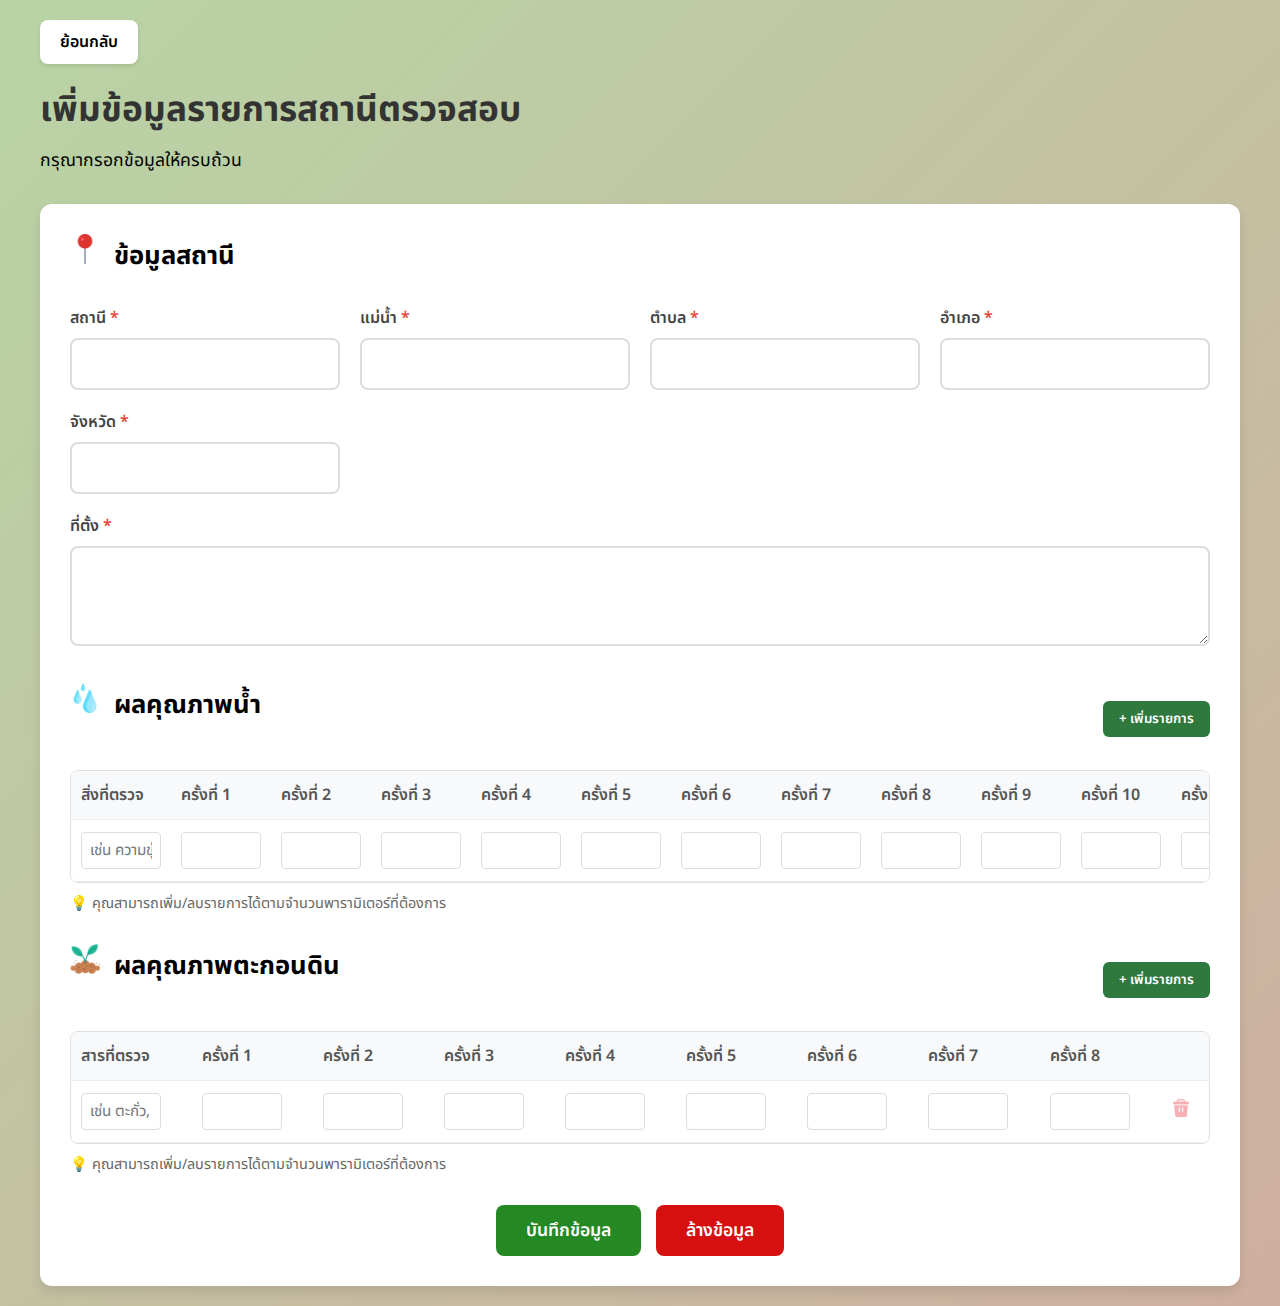
<file: static/pages/addstation.html>
<!DOCTYPE html>
<html lang="th">
<head>
    <meta charset="UTF-8">
    <meta name="viewport" content="width=device-width, initial-scale=1.0">
    <title>เพิ่มข้อมูลรายการสถานีตรวจสอบ</title>
    <link rel="icon" type="image/x-icon" href="/static/image/favicon.ico">
    <link rel="stylesheet" href="/static/css/style2.css">
</head>
<body>
    <div class="container">
        <a href="/" class="back-button">ย้อนกลับ</a>
        <div class="form-header">
            <h1>เพิ่มข้อมูลรายการสถานีตรวจสอบ</h1>
            <p>กรุณากรอกข้อมูลให้ครบถ้วน</p>
        </div>

        <form id="stationForm" class="station-form" method="POST" action="/add-station">
            <!-- ข้อมูลสถานี -->
            <div class="form-section">
                <h2><img src="/static/image/pin.png" alt="location icon" style="width: 30px;">&nbsp; ข้อมูลสถานี</h2>
                <div class="form-grid">
                    <div class="form-group">
                        <label for="station">สถานี <span>*</span></label>
                        <input type="text" id="station" name="station" required>
                    </div>
                    <div class="form-group">
                        <label for="river">แม่น้ำ <span>*</span></label>
                        <input type="text" id="river" name="river" required>
                    </div>
                    <div class="form-group">
                        <label for="tambon">ตำบล <span>*</span></label>
                        <input type="text" id="tambon" name="tambon" required>
                    </div>
                    <div class="form-group">
                        <label for="amphoe">อำเภอ <span>*</span></label>
                        <input type="text" id="amphoe" name="amphoe" required>
                    </div>
                    <div class="form-group">
                        <label for="province">จังหวัด <span>*</span></label>
                        <input type="text" id="province" name="province" required>
                    </div>
                    <div class="form-group full-width">
                        <label for="location">ที่ตั้ง <span>*</span></label>
                        <textarea id="location" name="location" rows="3" required></textarea>
                    </div>
                </div>
            </div>

            <!-- ข้อมูลคุณภาพน้ำ -->
            <div class="form-section">
                <div style="display: flex; justify-content: space-between; align-items: center;">
                    <h2><img src="/static/image/water.png" alt="location icon" style="width: 30px;">&nbsp; ผลคุณภาพน้ำ</h2>
                    <button type="button" class="btn-add-row" id="addWaterRowBtn">+ เพิ่มรายการ</button>
                </div>
                <div class="table-wrapper">
                    <table class="water-table" id="waterTable">
                        <thead><tr></tr></thead>
                        <tbody id="waterTableBody"></tbody>
                    </table>
                </div>
                <p style="font-size: 0.9em; color: #666; margin-top: 10px;">
                    💡 คุณสามารถเพิ่ม/ลบรายการได้ตามจำนวนพารามิเตอร์ที่ต้องการ
                </p>
            </div>

            <!-- ข้อมูลคุณภาพตะกอนดิน -->
            <div class="form-section">
                <div style="display: flex; justify-content: space-between; align-items: center;">
                    <h2><img src="/static/image/plant.png" alt="location icon" style="width: 30px;">&nbsp; ผลคุณภาพตะกอนดิน</h2>
                    <button type="button" class="btn-add-row" id="addSoilRowBtn">+ เพิ่มรายการ</button>
                </div>
                <div class="table-wrapper">
                    <table class="soil-table" id="soilTable">
                        <thead><tr></tr></thead>
                        <tbody id="soilTableBody"></tbody>
                    </table>
                </div>
                <p style="font-size: 0.9em; color: #666; margin-top: 10px;">
                    💡 คุณสามารถเพิ่ม/ลบรายการได้ตามจำนวนพารามิเตอร์ที่ต้องการ
                </p>
            </div>

            <!-- ปุ่มส่งฟอร์ม -->
            <div class="form-actions">
                <button type="submit" class="btn-submit">บันทึกข้อมูล</button>
                <button type="reset" class="btn-reset" >ล้างข้อมูล</button>
            </div>
        </form>
    </div>

    <script>
    // กำหนดจำนวนครั้ง
    const WATER_CHECK_COUNT = 14;
    const SOIL_CHECK_COUNT = 8;

    function createRow(type, checkCount, isFirstRow = false) {
    const row = document.createElement('tr');
    const isSoil = (type === 'soil');

    // สิ่งที่ตรวจ / สารที่ตรวจ
    const paramCell = document.createElement('td');
    const paramInput = document.createElement('input');
    paramInput.type = 'text';
    paramInput.name = isSoil ? 'soil_parameter[]' : 'parameter[]';
    paramInput.placeholder = isSoil ? 'เช่น ตะกั่ว, แคดเมียม' : 'เช่น ความขุ่น, DO';
    paramInput.required = true;
    paramCell.appendChild(paramInput);
    row.appendChild(paramCell);

    // ช่องครั้งที่ 1 ถึง checkCount
    for (let i = 1; i <= checkCount; i++) {
        const cell = document.createElement('td');
        const input = document.createElement('input');
        input.type = 'text';
        input.name = isSoil ? `soil_check${i}[]` : `check${i}[]`;
        cell.appendChild(input);
        row.appendChild(cell);
    }

    // หน่วย (เฉพาะน้ำเท่านั้น)
    if (!isSoil) {
        const unitCell = document.createElement('td');
        const unitInput = document.createElement('input');
        unitInput.type = 'text';
        unitInput.name = 'unit[]';
        unitInput.placeholder = 'mg/L, NTU';
        unitInput.required = true;
        unitCell.appendChild(unitInput);
        row.appendChild(unitCell);
    }

    // ไอคอนถังขยะ
    const actionCell = document.createElement('td');
    const trashIcon = document.createElement('img');
    trashIcon.src = '/static/image/delete.png';
    trashIcon.alt = 'ลบรายการ';
    trashIcon.className = 'btn-remove-icon';
    trashIcon.style.width = '20px';
    trashIcon.style.cursor = 'pointer';

    if (isFirstRow) {
        trashIcon.style.opacity = '0.4';
        trashIcon.style.cursor = 'not-allowed';
    } else {
        trashIcon.addEventListener('click', () => {
            const tbodyId = isSoil ? 'soilTableBody' : 'waterTableBody';
            const tbody = document.getElementById(tbodyId);
            if (tbody.rows.length > 1) {
                row.remove();
            } else {
                alert(`ต้องมีอย่างน้อย 1 รายการ (${isSoil ? 'ดิน' : 'น้ำ'})`);
            }
        });
    }
    actionCell.appendChild(trashIcon);
    row.appendChild(actionCell);

    return row;
}

    function renderTableHeader(tableId, checkCount, firstColumnText, hasUnit = true) {
    const thead = document.querySelector(`#${tableId} thead tr`);
    thead.innerHTML = `<th>${firstColumnText}</th>`;
    for (let i = 1; i <= checkCount; i++) {
        const th = document.createElement('th');
        th.textContent = `ครั้งที่ ${i}`;
        thead.appendChild(th);
    }
    if (hasUnit) {
        thead.innerHTML += '<th>หน่วย</th>';
    }
    thead.innerHTML += '<th></th>'; // สำหรับปุ่มลบ
}

    // === เริ่มต้น ===
    document.addEventListener('DOMContentLoaded', () => {
       // น้ำ (มีหน่วย)
renderTableHeader('waterTable', WATER_CHECK_COUNT, 'สิ่งที่ตรวจ', true);
const waterTbody = document.getElementById('waterTableBody');
waterTbody.appendChild(createRow('water', WATER_CHECK_COUNT, true));
document.getElementById('addWaterRowBtn').addEventListener('click', () => {
    waterTbody.appendChild(createRow('water', WATER_CHECK_COUNT, false));
});

// ดิน (ไม่มีหน่วย)
renderTableHeader('soilTable', SOIL_CHECK_COUNT, 'สารที่ตรวจ', false); // ส่ง false
const soilTbody = document.getElementById('soilTableBody');
soilTbody.appendChild(createRow('soil', SOIL_CHECK_COUNT, true));
document.getElementById('addSoilRowBtn').addEventListener('click', () => {
    soilTbody.appendChild(createRow('soil', SOIL_CHECK_COUNT, false));
});
        // ส่งฟอร์ม
    document.getElementById('stationForm').addEventListener('submit', async (e) => {
        e.preventDefault();
        const formData = new FormData(document.getElementById('stationForm'));
    
        try {
            const response = await fetch('/add-station', { // URL ถูกต้อง
                method: 'POST',
                body: formData
            });
            const result = await response.json();
            if (result.success) {
                alert('✅ บันทึกข้อมูลเรียบร้อยแล้ว!');
                document.getElementById('stationForm').reset();
                resetTables();
            } else {
                alert('❌ เกิดข้อผิดพลาด: ' + (result.message || 'ไม่ทราบสาเหตุ'));
            }
        } catch (error) {
            console.error('Error:', error);
            alert('❌ ไม่สามารถเชื่อมต่อกับเซิร์ฟเวอร์ได้');
        }
    });

    function resetTables() {
        // รีเซ็ตตารางน้ำ
        const waterTbody = document.getElementById('waterTableBody');
        waterTbody.innerHTML = '';
        waterTbody.appendChild(createRow('water', WATER_CHECK_COUNT, true));

        // รีเซ็ตตารางดิน
        const soilTbody = document.getElementById('soilTableBody');
        soilTbody.innerHTML = '';
        soilTbody.appendChild(createRow('soil', SOIL_CHECK_COUNT, true));
    }
    // ปุ่มล้างข้อมูล (รีโหลดหน้า)
    document.querySelector('.btn-reset').addEventListener('click', function(e) {
        e.preventDefault(); 
        location.reload(); // รีโหลดหน้าเว็บใหม่ทั้งหมด
    });
    });
    </script>
</body>
</html>
</file>
<file: static/css/style2.css>
@import url('https://fonts.googleapis.com/css2?family=Anuphan:wght@100..700&family=Noto+Sans+Thai:wght@100..900&display=swap');
* {
    margin: 0;
    padding: 0;
    box-sizing: border-box;
    font-family: "Noto Sans Thai", sans-serif;
}

body {
    background: linear-gradient(135deg, #B8D4A5 0%, #CFAF9F 100%);
    min-height: 100vh;
    padding: 20px;
}

.container {
    max-width: 1200px;
    margin: 0 auto;
}

.back-button {
    display: inline-block;
    margin-bottom: 20px;
    padding: 10px 20px;
    background: white;
    color: black;
    text-decoration: none;
    border-radius: 8px;
    font-weight: 600;
    transition: all 0.3s;
    box-shadow: 0 2px 4px rgba(0,0,0,0.1);
}

.back-button:hover {
    background: #99ADA8;
    color: white;
    transform: translateX(-5px);
}

.form-header {
    text-align: left;
    margin-bottom: 30px;
}

.form-header h1 {
    color: #333;
    font-size: 2.2em;
    margin-bottom: 10px;
}

.form-header p {
    color: black;
    font-size: 1.1em;
}

.station-form {
    background: white;
    border-radius: 12px;
    padding: 30px;
    box-shadow: 0 6px 12px rgba(0,0,0,0.1);
}

.form-section {
    margin-bottom: 30px;
}

.form-section h2 {
    color: black;
    font-size: 1.6em;
    margin-bottom: 20px;
    padding-bottom: 10px;
}

.form-grid {
    display: grid;
    grid-template-columns: repeat(auto-fit, minmax(250px, 1fr));
    gap: 20px;
}

.form-group.full-width {
    grid-column: 1 / -1;
}

.form-group label {
    display: block;
    margin-bottom: 8px;
    font-weight: 600;
    color: #444;
}

.form-group label span {
    color: #e74c3c;
}

.form-group input,
.form-group textarea {
    width: 100%;
    padding: 12px 15px;
    border: 2px solid #ddd;
    border-radius: 8px;
    font-size: 1em;
    transition: border-color 0.3s;
}

.form-group input:focus,
.form-group textarea:focus {
    outline: none;
    border-color: #8cb4c8;
}

.table-wrapper {
    overflow-x: auto;
    margin-top: 15px;
    border-radius: 8px;
    border: 1px solid #e0e0e0;
}

.water-table {
    width: 100%;
    border-collapse: collapse;
    min-width: 800px;
}

.water-table th,
.water-table td {
    padding: 12px 10px;
    text-align: left;
    border-bottom: 1px solid #eee;
}

/* ปรับให้ทั้ง water-table และ soil-table ใช้สไตล์เดียวกัน */
.water-table,
.soil-table {
    width: 100%;
    border-collapse: collapse;
    min-width: 800px;
}

.water-table th {
    background: #f8f9fa;
    font-weight: 600;
    color: #555;
}

.water-table th,
.water-table td,
.soil-table th,
.soil-table td {
    padding: 12px 10px;
    text-align: left;
    border-bottom: 1px solid #eee;
}

.water-table th,
.soil-table th {
    background: #f8f9fa;
    font-weight: 600;
    color: #555;
}

.water-table input {
    width: 80px;
    padding: 6px 8px;
    font-size: 0.95em;
}

.water-table input,
.soil-table input {
    width: 80px;
    padding: 6px 8px;
    font-size: 0.95em;
    border: 1px solid #ddd;
    border-radius: 4px;
    text-align: center;
}

.btn-add-row {
    background: #2f793e;
    color: white;
    border: none;
    padding: 8px 16px;
    border-radius: 6px;
    cursor: pointer;
    font-weight: 600;
    transition: background 0.2s;
}

.btn-add-row:hover {
    background: rgb(147, 197, 160);
}

.btn-add-col {
    background: #2556c0;
    color: white;
    border: none;
    padding: 8px 16px;
    border-radius: 6px;
    cursor: pointer;
    font-weight: 600;
    transition: background 0.2s;
}

.btn-add-col:hover {
    background: rgb(129, 189, 208);
}

.btn-remove-icon {
    transition: opacity 0.2s, transform 0.2s;
}

.btn-remove-icon:not([style*="opacity: 0.4"]):hover {
    opacity: 0.8;
    transform: scale(1.1);
}

.form-actions {
    display: flex;
    gap: 15px;
    justify-content: center;
    margin-top: 20px;
}

.btn-submit,
.btn-reset {
    padding: 12px 30px;
    border: none;
    border-radius: 8px;
    font-size: 1.1em;
    font-weight: 600;
    cursor: pointer;
    transition: all 0.2s;
    text-decoration: none;
}

.btn-submit {
    background: #258923;
    color: white;
}

.btn-submit:hover {
    background: #66a373;
    transform: translateY(-2px);
}

.btn-reset {
    background: #d61010;
    color: white;
}

.btn-reset:hover {
    background: #b84040;
}

/* Responsive */
@media (max-width: 768px) {
    .form-grid {
        grid-template-columns: 1fr;
    }

    .water-table input {
        width: 70px;
        font-size: 0.9em;
    }

    .form-actions {
        flex-direction: column;
    }

    .btn-add-col {
        padding: 6px 12px;
        font-size: 0.9em;
    }
}
</file>
